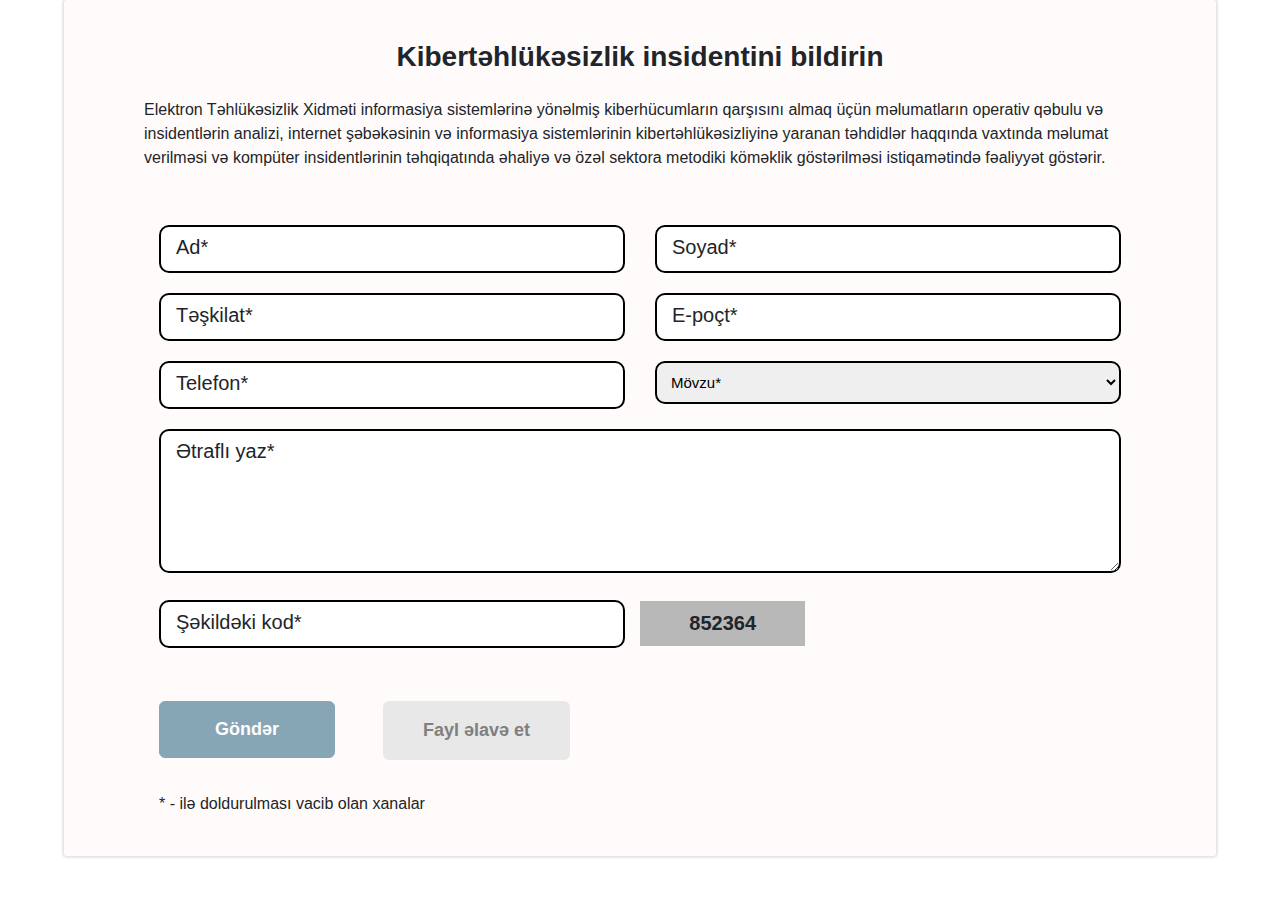
<file: contact.html>
<!DOCTYPE html>
<html lang="en">

<head>
    <meta charset="UTF-8">
    <meta http-equiv="X-UA-Compatible" content="IE=edge">
    <meta name="viewport" content="width=device-width, initial-scale=1.0">
    <title>Document</title>
    <link rel="stylesheet" href="https://cdn.jsdelivr.net/npm/bootstrap@4.6.0/dist/css/bootstrap.min.css">
    <script src="https://cdnjs.cloudflare.com/ajax/libs/jquery/3.6.0/jquery.min.js" integrity="sha512-894YE6QWD5I59HgZOGReFYm4dnWc1Qt5NtvYSaNcOP+u1T9qYdvdihz0PPSiiqn/+/3e7Jo4EaG7TubfWGUrMQ==" crossorigin="anonymous" referrerpolicy="no-referrer"></script>
    <link rel="stylesheet" href="style.css">
</head>

<body>
    <div class=" d-flex justify-content-center" id="contact">
        <div class="contact-container d-flex flex-column  align-items-center ">
            <h3 class="contact-title mb-4 px-md-0 px-4 ">Kibertəhlükəsizlik insidentini bildirin</h3>
            <div class="contact-content">
                <p class="px-md-0 px-4 ">Elektron Təhlükəsizlik Xidməti informasiya sistemlərinə yönəlmiş
                    kiberhücumların qarşısını almaq üçün
                    məlumatların operativ qəbulu və insidentlərin analizi, internet şəbəkəsinin və informasiya
                    sistemlərinin kibertəhlükəsizliyinə yaranan təhdidlər haqqında vaxtında məlumat verilməsi və
                    kompüter insidentlərinin təhqiqatında əhaliyə və özəl sektora metodiki köməklik göstərilməsi
                    istiqamətində fəaliyyət göstərir.</p>
            </div>
            <form class="inputs row mt-4  w-100 justify-content-between">
                <div class="inputs-group col-md-6">
                    <input class="form-input" type="text" id="name">
                    <label for="name" class="form-label">Ad*</label>
                    <span class="error">Bu hissə boş qala bilməz</span>
                </div>
                <div class="inputs-group col-md-6">
                    <input class="form-input" type="text" id="surname">
                    <label for="surname" class="form-label">Soyad*</label>
                    <span class="error">Bu hissə boş qala bilməz</span>
                </div>
                <div class="inputs-group col-md-6">
                    <input class="form-input" type="text" id="company">
                    <label for="company" class="form-label">Təşkilat*</label>
                    <span class="error">Bu hissə boş qala bilməz</span>
                </div>
                <div class="inputs-group col-md-6">
                    <input class="form-input email" type="email" id="gmail" autocomplete="off">
                    <label for="gmail" class="form-label">E-poçt*</label>
                    <span class="error">Bu hissə boş qala bilməz</span>
                    <span class="incorrect-email">Email forması düzgün deyil</span>
                </div>

                <div class="inputs-group col-md-6">
                    <input class="form-input phone" type="tel" id="phone" autocomplete="off">
                    <label for="phone" class="form-label">Telefon*</label>
                    <span class="error">Bu hissə boş qala bilməz</span>
                    <span class="incorrect-phone">Nömrəni düzgün daxil edin</span>
                </div>
                <div class="inputs-group col-md-6">
                    <select name="" id="">
                        <option value="" selected>Mövzu*</option>
                        <option value="">TEST</option>
                        <option value="">TEST</option>
                        <option value="">TEST</option>
                        <option value="">TEST</option>
                        <option value="">TEST</option>

                    </select>

                </div>
                <div class="inputs-group col-md-12 ">
                    <textarea name="" id="" cols="3" rows="5" class="desire form-input"></textarea>
                    <label for="name" class="form-label">Ətraflı yaz*</label>
                    <span class="error">Bu hissə boş qala bilməz</span>
                </div>
                <div class="inputs-group col-md-6">
                    <input type="text " class="form-input" id="kod">
                    <label for="kod" class="form-label">Şəkildəki kod*</label>
                    <span class="error">Bu hissə boş qala bilməz</span>
                </div>
                <div
                    class=" img-code col-md-2 col-4 mt-md-3 mt-3 mr-auto ml-md-0 ml-3 d-flex justify-content-center align-items-center">
                    852364
                </div>


                <div class="col-md-6 mt-5 d-flex flex-wrap action">
                    <button type="submit" class="submit mb-md-0 mb-0 mr-md-5 mr-0 mb-md-0 mb-3 disabled">Göndər</button>
                    <input class="input-file " type="file" name="" id="file">
                    <label for="file" class="file-label"> Fayl əlavə et</label>
                    <span class="mt-4">* - ilə doldurulması vacib olan xanalar</span>
                </div>

            </form>
        </div>
    </div>

    <script>
        $(document).ready(function () {



            $('.form-input').on('input', function () {
                if ($(this).val().length > 0) {
                    $(this).addClass('active')

                    console.log($(this).val().length);

                }
                if ($("input[class='form-input']").val() !== "" && $('.email').val().includes('@')) {
                    $('.submit').removeClass('disabled')
                    console.log('boyukdu');
                } else {
                    $('.submit').addClass('disabled')
                }

            })


            $('.form-input').on('blur', function () {
                if ($("input[class='form-input']").val() !== "" && $('.email').val().includes('@')) {
                    $('.submit').removeClass('disabled')
                    console.log('boyukdu');
                } else {
                    $('.submit').addClass('disabled')
                }
                if (!$(this).val().length > 0) {
                    $(this).removeClass('active');
                    $(this).addClass('invalid')
                    $(this).parent(".inputs-group").find('.error').addClass('show')

                } else if (!$(this).parent(".inputs-group").find('.email').val().includes('@')) {
                    $(this).addClass('invalid')
                    $('.incorrect-email').css('display', 'block')
                   
                }

                if (($(this).parent(".inputs-group").find('.phone').val().length != 13 ||
                    $(this).parent(".inputs-group").find('.phone').val().length != 12 ||
                    $(this).parent(".inputs-group").find('.phone').val().length != 10) &&
                    ($(this).parent(".inputs-group").find('.phone').val().length > 0)) {

                    $(this).addClass('invalid')
                    $('.incorrect-phone').css('display', 'block')
                }

            })



            $('.form-input').focus(function () {
                
                $(this).removeClass('invalid')
                $(this).parent(".inputs-group").find('.error').removeClass('show')
                $(this).parent(".inputs-group").find('.incorrect-email').css('display', 'none')
                $(this).parent(".inputs-group").find('.incorrect-phone').css('display', 'none')
            })
        })
    </script>
</body>

</html>
</file>
<file: style.css>
body {
  overflow-y: scroll;
  position: relative;
}



.logo{
  position: fixed;
  font-size: 32px;
  top: 12px;
  left: 16px;
}
.menu-style {
  position: fixed;
  width: 100%;
  height: 100%;
  top: 0px;
  left: 0px;
  z-index: -100;
  overflow: hidden;
  transition: all 0.5s ease 0s;
}

.menu-style.z-index {
  z-index: 100;
}
.home-title {
  font-size: 100px;
  color: rgb(67, 72, 82);
  font-weight: bold;
}
.home-title-2 {
  font-size: 40px;
  color: rgb(67, 72, 82);
  font-weight: bold;
}

@media screen and (max-width:768px) {
  .home-title{
    font-size: 42px;
  }
  .home-title-2{
    font-size: 24px;
  }
}

.link {
  text-decoration: none !important;
  color: #000;
  position: relative;
}

.link:hover {
  color: rgb(29, 29, 29);
}
.link::after {
  position: absolute;
  content: "";
  bottom: 0;
  left: 0;
  width: 0;
  height: 1px;
  background: #000;
  transition: 0.4s all;
}
.link:hover::after {
  position: absolute;
  content: "";
  bottom: 0;
  left: 0;
  width: 100%;
  height: 1px;
  background: #000;
}

.link.active::after {
  width: 100%;
}

.button-container {
  position: fixed;
  z-index: 500;
  top: 50%;
  left: 50%;
  transform: translate(-50%, -50%);
}
.button-container.hide {
  /* display: none; */
  animation: hideButton 0.7s running forwards;
}
.button-container.show {
  /* display: none; */
  animation: showButton 0.7s ease-in-out running forwards;
}

@keyframes hideButton {
  0% {
    margin-left: 0;
  }

  50% {
    margin-left: -50%;
  }
  100% {
    margin-left: 100%;
  }
}
@keyframes showButton {
  0% {
    margin-left: 100%;
  }

  50% {
    margin-left: -50%;
  }
  100% {
    margin-left: 0;
  }
}

.button {
  position: relative;
  cursor: pointer;
  display: flex;
  color: #000;
  justify-content: center;
  align-items: center;
  width: 100px;
  height: 30px;
  background: #ffffff;
}
.button::before,
.button::after {
  position: absolute;
  content: "";
  top: -2px;
  left: -2px;
  background: linear-gradient(
    45deg,
    #fb0094,
    #0000ff,
    #00ff00,
    #ffff00,
    #ff0000,
    #fb0094,
    #0000ff,
    #00ff00,
    #ffff00,
    #ff0000
  );

  width: calc(100% + 4px);
  height: calc(100% + 4px);
  z-index: -1;
  background-size: 500%;
  animation: buttonAnimate 20s linear infinite;
}

.button::after {
  filter: blur(20px);
}

@keyframes buttonAnimate {
  0% {
    background-position: 0 0;
  }
  50% {
    background-position: 400% 0;
  }
  100% {
    background-position: 0 0;
  }
}

.boxes {
  width: 100%;
  height: 100%;
  position: relative;
  transition: all 0.5s ease 0s;
}

.box {
  width: 180px;
  height: 180px;
  background: linear-gradient(to right, rgb(236, 240, 243), rgb(245, 249, 252));
  box-shadow: rgb(209 217 230) 1.8rem 1.8rem 3rem,
    rgb(255 255 255) -1.8rem 1.8rem 3rem;
  position: absolute;
  backface-visibility: hidden;
  display: flex;
  -webkit-box-pack: center;
  justify-content: center;
  -webkit-box-align: center;
  align-items: center;
  border-radius: 3rem;
}

.backdrop {
  display: none;
  position: fixed;
  top: 0;
  left: 0;
  height: 100vh;
  width: 100%;
  background: linear-gradient(to right, rgb(236, 240, 243), rgb(245, 249, 252));
  opacity: 0.8;
}

button {
  z-index: 300;
}

/* BOX1 start */
.box1 {
  top: 0%;
  left: 10%;
}

.tomenu {
  animation: 0.5s ease forwards running normal box1tocenter;
}

.tobox {
  animation: 0.5s ease forwards running normal box1back;
}

@keyframes box1tocenter {
  0% {
    top: 0%;
    left: 10%;
    /* transform: none; */
  }

  100% {
    top: 10%;
    left: 65%;
    /* transform: translate(-50%, -50%); */
  }
}

@keyframes box1back {
  0% {
    top: 10%;
    left: 65%;
    /* transform: translate(-50%, -50%); */
  }

  100% {
    top: 0%;
    left: 10%;
    /* transform: translate(0px); */
  }
}

/* 768px */
@media screen and (max-width: 768px) {
  .box {
    width: 150px;
    height: 150px;
    border-radius: 10px;
  }
  .box1 {
    top: 0%;
    left: 5%;
  }

  .tomenu {
    animation: 0.5s ease forwards running normal box1tocenter;
  }

  .tobox {
    animation: 0.5s ease forwards running normal box1back;
  }

  @keyframes box1tocenter {
    0% {
      top: 0%;
      left: 5%;
      /* transform: none; */
    }

    100% {
      top: 20%;
      left: 70%;
      /* transform: translate(-50%, -50%); */
    }
  }

  @keyframes box1back {
    0% {
      top: 20%;
      left: 70%;
      /* transform: translate(-50%, -50%); */
    }

    100% {
      top: 0%;
      left: 5%;
      /* transform: translate(0px); */
    }
  }
}

/* 498px */

@media screen and (max-width: 498px) {
  .box {
    width: 100px;
    height: 100px;
    border-radius: 10px;
  }
  .box1 {
    top: 50%;
    left: 10%;
  }

  .tomenu {
    animation: 0.5s ease forwards running normal box1tocenter;
  }

  .tobox {
    animation: 0.5s ease forwards running normal box1back;
  }

  @keyframes box1tocenter {
    0% {
      top: 50%;
      left: 10%;
      /* transform: none; */
    }

    100% {
      top: 20%;
      left: 60%;
      /* transform: translate(-50%, -50%); */
    }
  }

  @keyframes box1back {
    0% {
      top: 20%;
      left: 60%;
      /* transform: translate(-50%, -50%); */
    }

    100% {
      top: 50%;
      left: 10%;
      /* transform: translate(0px); */
    }
  }
}

/* Box 1 end */

/* Box 2 start */

.box2 {
  top: 50%;
  left: -5%;
}

.tomenu2 {
  animation: 0.5s ease forwards running normal box2tocenter;
}

.tobox2 {
  animation: 0.5s ease forwards running normal box2back;
}

@keyframes box2tocenter {
  0% {
    top: 50%;
    left: -5%;
    transform: none;
  }

  100% {
    top: 50%;
    left: 65%;
    /* transform: translate(-50%, -50%); */
  }
}

@keyframes box2back {
  0% {
    top: 50%;
    left: 65%;
    /* transform: translate(-50%, -50%); */
  }

  100% {
    top: 50%;
    left: -5%;
    transform: translate(0px);
  }
}

/* 768px */
@media screen and (max-width: 768px) {
  .box2 {
    top: 40%;
    left: 10%;
  }

  .tomenu2 {
    animation: 0.5s ease forwards running normal box2tocenter;
  }

  .tobox2 {
    animation: 0.5s ease forwards running normal box2back;
  }

  @keyframes box2tocenter {
    0% {
      top: 40%;
      left: 10%;
      /* transform: none; */
    }

    100% {
      top: 50%;
      left: 70%;
      /* transform: translate(-50%, -50%); */
    }
  }

  @keyframes box2back {
    0% {
      top: 50%;
      left: 70%;
      /* transform: translate(-50%, -50%); */
    }

    100% {
      top: 40%;
      left: 10%;
      /* transform: translate(0px); */
    }
  }
}

/* 489px */

@media screen and (max-width: 498px) {
  .box2 {
    top: 5%;
    left: 20%;
  }

  .tomenu2 {
    animation: 0.5s ease forwards running normal box2tocenter;
  }

  .tobox2 {
    animation: 0.5s ease forwards running normal box2back;
  }

  @keyframes box2tocenter {
    0% {
      top: 5%;
      left: 20%;
      /* transform: none; */
    }

    100% {
      top: 40%;
      left: 60%;
      /* transform: translate(-50%, -50%); */
    }
  }

  @keyframes box2back {
    0% {
      top: 40%;
      left: 50%;
      /* transform: translate(-50%, -50%); */
    }

    100% {
      top: 5%;
      left: 20%;
      /* transform: translate(0px); */
    }
  }
}

/* Box 2 end */

/* Box 4start */

.box3 {
  top: 50%;
  left: 60%;
}

.tomenu3 {
  animation: 0.5s ease forwards running normal box3tocenter;
}

.tobox3 {
  animation: 0.5s ease forwards running normal box3back;
}

@keyframes box3tocenter {
  0% {
    top: 50%;
    left: 60%;
    transform: none;
  }

  100% {
    top: 10%;
    left: 20%;
    /* transform: translate(-50%, -50%); */
  }
}

@keyframes box3back {
  0% {
    top: 10%;
    left: 20%;
    /* transform: translate(-50%, -50%); */
  }

  100% {
    top: 50%;
    left: 60%;
    transform: translate(0px);
  }
}

/* 768px */
@media screen and (max-width: 768px) {
  .box3 {
    top: 65%;
    left: 75%;
  }

  .tomenu3 {
    animation: 0.5s ease forwards running normal box3tocenter;
  }

  .tobox3 {
    animation: 0.5s ease forwards running normal box3back;
  }

  @keyframes box3tocenter {
    0% {
      top: 65%;
      left: 75%;
      /* transform: none; */
    }

    100% {
      top: 20%;
      left: 5%;
      /* transform: translate(-50%, -50%); */
    }
  }

  @keyframes box3back {
    0% {
      top: 20%;
      left: 5%;
      /* transform: translate(-50%, -50%); */
    }

    100% {
      top: 65%;
      left: 75%;
      /* transform: translate(0px); */
    }
  }
}
/* 489px */

@media screen and (max-width: 498px) {
  .box3 {
    top: 70%;
    left: 40%;
  }

  .tomenu3 {
    animation: 0.5s ease forwards running normal box3tocenter;
  }

  .tobox3 {
    animation: 0.5s ease forwards running normal box3back;
  }

  @keyframes box3tocenter {
    0% {
      top: 60%;
      left: 40%;
      /* transform: none; */
    }

    100% {
      top: 20%;
      left: 15%;
      /* transform: translate(-50%, -50%); */
    }
  }

  @keyframes box3back {
    0% {
      top: 15%;
      left: 30%;
      /* transform: translate(-50%, -50%); */
    }

    100% {
      top: 60%;
      left: 40%;
      /* transform: translate(0px); */
    }
  }
}

/* Box 3end */

/* Box 4start */

.box4 {
  top: -10%;
  left: 70%;
}

.tomenu4 {
  animation: 0.5s ease forwards running normal box4tocenter;
}

.tobox4 {
  animation: 0.5s ease forwards running normal box4back;
}

@keyframes box4tocenter {
  0% {
    top: -10%;
    left: 70%;
    transform: none;
  }

  100% {
    top: 50%;
    left: 20%;
    /* transform: translate(-50%, -50%); */
  }
}

@keyframes box4back {
  0% {
    top: 50%;
    left: 20%;
    /* transform: translate(-50%, -50%); */
  }

  100% {
    top: -10%;
    left: 70%;
    transform: translate(0px);
  }
}

/* 768px */
@media screen and (max-width: 768px) {
  .box4 {
    top: 5%;
    left: 70%;
  }

  .tomenu4 {
    animation: 0.5s ease forwards running normal box4tocenter;
  }

  .tobox4 {
    animation: 0.5s ease forwards running normal box4back;
  }

  @keyframes box4tocenter {
    0% {
      top: 5%;
      left: 70%;
      /* transform: none; */
    }

    100% {
      top: 50%;
      left: 5%;
      /* transform: translate(-50%, -50%); */
    }
  }

  @keyframes box4back {
    0% {
      top: 50%;
      left: 5%;
      /* transform: translate(-50%, -50%); */
    }

    100% {
      top: 5%;
      left: 70%;
      /* transform: translate(0px); */
    }
  }
}

/* 489px */

@media screen and (max-width: 498px) {
  .box4 {
    top: 20%;
    left: 60%;
  }

  .tomenu4 {
    animation: 0.5s ease forwards running normal box4tocenter;
  }

  .tobox4 {
    animation: 0.5s ease forwards running normal box4back;
  }

  @keyframes box4tocenter {
    0% {
      top: 20%;
      left: 60%;
      /* transform: none; */
    }

    100% {
      top: 40%;
      left: 15%;
      /* transform: translate(-50%, -50%); */
    }
  }

  @keyframes box4back {
    0% {
      top: 40%;
      left: 15%;
      /* transform: translate(-50%, -50%); */
    }

    100% {
      top: 20%;
      left: 60%;
      /* transform: translate(0px); */
    }
  }
}

/* Box 4end */

/* Box5 start */

.box5 {
  top: 10%;
  left: 40%;
}

.tomenu5 {
  animation: 0.5s ease forwards running normal box5tocenter;
}

.tobox5 {
  animation: 0.5s ease forwards running normal box5back;
}

@keyframes box5tocenter {
  0% {
    top: 10%;
    left: 40%;
    transform: none;
  }

  100% {
    top: 50%;
    left: 42%;
    /* transform: translate(-50%, -50%); */
  }
}

@keyframes box5back {
  0% {
    top: 50%;
    left: 42%;
    /* transform: translate(-50%, -50%); */
  }

  100% {
    top: 10%;
    left: 40%;
    transform: translate(0px);
  }
}

/* 768px */
@keyframes box5tocenter {
  0% {
    top: 10%;
    left: 40%;
    transform: none;
  }

  100% {
    top: 50%;
    left: 42%;
    /* transform: translate(-50%, -50%); */
  }
}

@keyframes box5back {
  0% {
    top: 50%;
    left: 42%;
    /* transform: translate(-50%, -50%); */
  }

  100% {
    top: 10%;
    left: 40%;
    transform: translate(0px);
  }
}

@media screen and (max-width: 768px) {
  .box5 {
    top: 30%;
    left: 50%;
  }

  .tomenu5 {
    animation: 0.5s ease forwards running normal box5tocenter;
  }

  .tobox5 {
    animation: 0.5s ease forwards running normal box5back;
  }

  @keyframes box5tocenter {
    0% {
      top: 30%;
      left: 50%;
      /* transform: none; */
    }

    100% {
      top: 50%;
      left: 38%;
      /* transform: translate(-50%, -50%); */
    }
  }

  @keyframes box5back {
    0% {
      top: 50%;
      left: 38%;
      /* transform: translate(-50%, -50%); */
    }

    100% {
      top: 30%;
      left: 50%;
      /* transform: translate(0px); */
    }
  }
}

/* 498px */

@media screen and (max-width: 498px) {
  .box5 {
    top: 50%;
    left: 70%;
  }

  .tomenu5 {
    animation: 0.5s ease forwards running normal box5tocenter;
  }

  .tobox5 {
    animation: 0.5s ease forwards running normal box5back;
  }

  @keyframes box5tocenter {
    0% {
      top: 50%;
      left: 70%;
      /* transform: none; */
    }

    100% {
      top: 60%;
      left: 15%;
      /* transform: translate(-50%, -50%); */
    }
  }

  @keyframes box5back {
    0% {
      top: 60%;
      left: 15%;
      /* transform: translate(-50%, -50%); */
    }

    100% {
      top: 50%;
      left: 70%;
      /* transform: translate(0px); */
    }
  }
}

/* Box5 end */

/* Box6 start */

.box6 {
  top: 70%;
  left: 25%;
}

.tomenu6 {
  animation: 0.5s ease forwards running normal box6tocenter;
}

.tobox6 {
  animation: 0.5s ease forwards running normal box6back;
}

@keyframes box6tocenter {
  0% {
    top: 70%;
    left: 25%;
    transform: none;
  }

  100% {
    top: 10%;
    left: 42%;
    /* transform: translate(-50%, -50%); */
  }
}

@keyframes box6back {
  0% {
    top: 10%;
    left: 42%;
    /* transform: translate(-50%, -50%); */
  }

  100% {
    top: 70%;
    left: 25%;
    transform: translate(0px);
  }
}

/* 768px */
@media screen and (max-width: 768px) {
  .box6 {
    top: 70%;
    left: 25%;
  }

  .tomenu6 {
    animation: 0.5s ease forwards running normal box6tocenter;
  }

  .tobox6 {
    animation: 0.5s ease forwards running normal box6back;
  }

  @keyframes box6tocenter {
    0% {
      top: 70%;
      left: 25%;
      /* transform: none; */
    }

    100% {
      top: 20%;
      left: 38%;
      /* transform: translate(-50%, -50%); */
    }
  }

  @keyframes box6back {
    0% {
      top: 20%;
      left: 38%;
      /* transform: translate(-50%, -50%); */
    }

    100% {
      top: 70%;
      left: 25%;
      /* transform: translate(0px); */
    }
  }
}
/* 498px */

@media screen and (max-width: 498px) {
  .box6 {
    top: 30%;
    left: -5%;
  }

  .tomenu6 {
    animation: 0.5s ease forwards running normal box6tocenter;
  }

  .tobox6 {
    animation: 0.5s ease forwards running normal box6back;
  }

  @keyframes box6tocenter {
    0% {
      top: 30%;
      left: -5%;
      /* transform: none; */
    }

    100% {
      top: 60%;
      left: 60%;
      /* transform: translate(-50%, -50%); */
    }
  }

  @keyframes box6back {
    0% {
      top: 60%;
      left: 60%;
      /* transform: translate(-50%, -50%); */
    }

    100% {
      top: 30%;
      left: -5%;
      /* transform: translate(0px); */
    }
  }
}

/* Box6 end */




/* Cat start */
.cat {
  position: fixed;
  top: 10px;
  left: 7rem;
  z-index: 3;
}

.cat__head {
  animation: 10s ease 0s infinite normal none running head;
  background: linear-gradient(45deg,#000,#a75429,#000,#a75429,#000,#a75429,#000,#a75429);
  background-size: 500%;
  border-radius: 10px 10px 0px 0px;
  height: 20px;
  position: relative;
  transition: transform 0.5s ease 0s;
  width: 22px;
  z-index: 2;
}
@keyframes head {
  5% {
    transform: translate(-4px, 20px);
  }

  30% {
    transform: translate(-4px, 20px);
  }

  35% {
    transform: translate(0px, 0px);
  }
}

.cat__eyes {
  position: absolute;
  z-index: 1;
}

.cat__eye {
  background:#ffffff;;
  border-radius: 3px;
  height: 4px;
  left: 0px;
  width: 4px;
  position: absolute;
  top: 7px;
}

.cat__eye-left {
  animation: 10s ease 0s infinite normal none running eye-left;
}

@keyframes eye-left {
  0% {
    transform: rotateY(0deg) translateX(2px);
  }

  30% {
    transform: rotateY(0deg) translateX(2px);
  }

  35% {
    transform: rotateY(90deg) translateX(-4px);
  }

  75% {
    transform: rotateY(90deg) translateX(-4px);
  }

  80% {
    transform: rotateY(0deg) translateX(2px);
  }

  100% {
    transform: rotateY(0deg) translateX(2px);
  }
}

.cat__eye-right {
  animation: 10s ease 0s infinite normal none running eye-right;
}

@keyframes eye-right {
  0% {
    transform: rotateY(0deg) translateX(10px);
  }

  30% {
    transform: rotateY(0deg) translateX(10px);
  }

  35% {
    transform: rotateY(90deg) translateX(-4px);
  }

  75% {
    transform: rotateY(90deg) translateX(-4px);
  }

  80% {
    transform: rotateY(0deg) translateX(10px);
  }

  100% {
    transform: rotateY(0deg) translateX(10px);
  }
}

.cat__ears {
  position: absolute;
  top: -5px;
  width: 100%;
}

.cat__ear-left {
  animation: 10s ease 0s infinite normal none running ear-left;
  border-bottom: 12px solid #000;
  border-right: 15px solid transparent;
  height: 0px;
  position: absolute;
  top: 0px;
  transition: transform 0.5s ease 0s;
  width: 0px;
}

@keyframes ear-left {
  0% {
    transform: scaleX(-1) translateX(-6px);
  }

  30% {
    transform: scaleX(-1) translateX(-6px);
  }

  35% {
    transform: scaleX(1) translateX(0px);
  }

  75% {
    transform: scaleX(1) translateX(0px);
  }

  80% {
    transform: scaleX(-1) translateX(-6px);
  }

  100% {
    transform: scaleX(-1) translateX(-6px);
  }
}

.cat__ear-right {
  animation: 10s ease 0s infinite normal none running ear-right;
  border-bottom: 12px solid #000;
  border-left: 15px solid transparent;
  border-bottom-left-radius: 15px;
  height: 0px;
  position: absolute;
  right: 0px;
  top: 0px;
  transition: transform 0.5s ease 0s;
  width: 0px;
}

@keyframes ear-right {
  0% {
    transform: translate(-9px, 1px);
  }

  30% {
    transform: translate(-9px, 1px);
  }

  35% {
    transform: translate(0px, 0px);
  }

  75% {
    transform: translate(0px, 0px);
  }

  80% {
    transform: translate(-9px, 1px);
  }

  100% {
    transform: translate(-9px, 1px);
  }
}

.cat__body {
  animation: 10s ease 0s infinite normal none running body;
  background: linear-gradient(45deg,#000,#a75429,#000,#a75429,#000,#a75429,#000,#a75429);
  background-size: 500%;
  border-radius: 0px 20px 10px 0px;
  height: 35px;
  position: relative;
  width: 35px;
}

.cat__body::before {
  animation: 10s ease 0s infinite normal none running body-two;
  background: linear-gradient(45deg,#000,#a75429,#000,#a75429,#000,#a75429,#000,#a75429);
  background-size: 500%;
  bottom: 0px;
  content: "";
  display: block;
  height: 100%;
  position: absolute;
  width: 50%;
}

@keyframes body {
  5% {
    border-radius: 15px 20px 10px 0px;
  }

  30% {
    border-radius: 15px 20px 10px 0px;
  }

  35% {
    border-radius: 0px 20px 10px 0px;
  }
}

.cat__tail {
  animation: 10s ease-in-out 0s infinite normal none running tail;
  bottom: 0px;
  right: 0px;
  position: absolute;
}

@keyframes tail {
  5% {
    transform: translate(-20px, 0px);
  }

  40% {
    transform: translate(-20px, 0px);
  }

  50% {
    transform: translate(-5px, 0px);
  }

  100% {
    transform: translate(-5px, 0px);
  }
}

.cat__tail .line-one,
.cat__tail .line-two {
  background: linear-gradient(45deg,#000,#a75429,#000,#a75429,#000,#a75429,#000,#a75429);
  background-size: 100%;
  border-radius: 100%;
  height: 5px;
  transform-origin: right center;
  width: 5px;
}

.cat__tail .line-one {
  animation: 10s ease-in-out 0s infinite normal none running tail-one;
}

@keyframes tail-one {
  0% {
    transform: translate(0px, 2px);
  }

  5% {
    transform: translate(2px, 0px);
  }

  40% {
    transform: translate(2px, 0px);
  }

  50% {
    transform: translate(0px, 1px);
  }

  100% {
    transform: translate(0px, 1px);
  }
}

.cat__tail .line-two {
  animation: 10s ease-in-out 0s infinite normal none running tail-two;
}

@keyframes tail-two {
  0% {
    transform: translate(0px, 2px) rotate(0deg);
  }

  5% {
    transform: translate(3px, 1px) rotate(15deg);
  }

  30% {
    transform: translate(3px, 1px) rotate(15deg);
  }

  40% {
    transform: translate(3px, 1px) rotate(-5deg);
  }

  50% {
    transform: translate(0px, 4px) rotate(15deg);
  }

  60% {
    transform: translate(0px, 3px) rotate(-15deg);
  }

  70% {
    transform: translate(0px, 4px) rotate(15deg);
  }

  80% {
    transform: translate(0px, 3px) rotate(-15deg);
  }

  85% {
    transform: translate(0px, 3px) rotate(5deg);
  }

  90% {
    transform: translate(0px, 3px) rotate(-2.5deg);
  }

  95% {
    transform: translate(0px, 3px) rotate(1deg);
  }

  100% {
    transform: translate(0px, 3px) rotate(0deg);
  }
}


/* Cat end */








/* CONTACT start */

h3 {
  font-weight: 700;
}

.contact-container {
  position: relative;
  padding: 40px 80px;
  background: rgb(255, 251, 251);
  border-radius: 3px;
  box-shadow: 0px 0px 2px 2px rgb(0 0 0 / 10%);
  width: 90%;
}

select {
  font-size: 15px;
  font-weight: 500;
  line-height: 1;
  cursor: pointer;
}

.inputs-group {
  position: relative;
}

.inputs-group label {
  position: absolute;
  background: #ffffff;
  cursor: text;
  left: 2rem;
  font-size: 20px;
  top: 22px;
  transition: all 200ms ease-in;
}

.form-input:focus ~ .form-label,
.form-input.active ~ .form-label {
  top: 2px;
  font-size: 16px;
}

.inputs-group input,
.desire,
select {
  width: 100%;
  padding: 10px 10px;
  border-radius: 10px;
  margin: 15px 0 5px;
  outline: none;
  border: 2px solid #000;
}

.inputs-group input.desire {
  height: 150px;
  padding: 0 10px;
}

.img-code {
  background: #b8b8b8;
  height: 45px;
  /* margin-right: 26rem; */
  font-size: 20px;
  font-weight: bold;
}

.submit {
  background: #0f5373;
  border-radius: 6px;
  border: 1px solid #0f5373;
  color: #ffffff;
  font-size: 18px;
  padding: 14px 55px;
  font-weight: bold;
  align-self: baseline;
  justify-self: baseline;
}

.submit.disabled{
  cursor: not-allowed;
  opacity: 0.5;
}

.input-file {
  display: none;
}

.file-label {
  border-radius: 6px;
  /* border: 1px solid #0f5373; */
  color: #ffffff;
  font-size: 18px;
  padding: 16px 40px;
  font-weight: bold;
  background: #e8e8e8;
  color: gray;
  cursor: pointer;
}

.error,.incorrect-email,.incorrect-phone{
  color: red;
  display: none;
}

/* .incorrect-email.show{
  display: block;
} */

/* .incorrect-phone.show{
  display: block;
} */

.error.show{
  display: block;
}

.form-input.invalid{
  border: 2px solid red;
}

@media screen and (max-width: 768px) {
  .contact-container {
    position: relative;
    padding: 40px 0px;
    background: rgb(255, 251, 251);
    border-radius: 3px;
    box-shadow: 0px 0px 2px 2px rgb(0 0 0 / 10%);
    width: 90%;
  }
}

/* CONTACT end */
</file>
